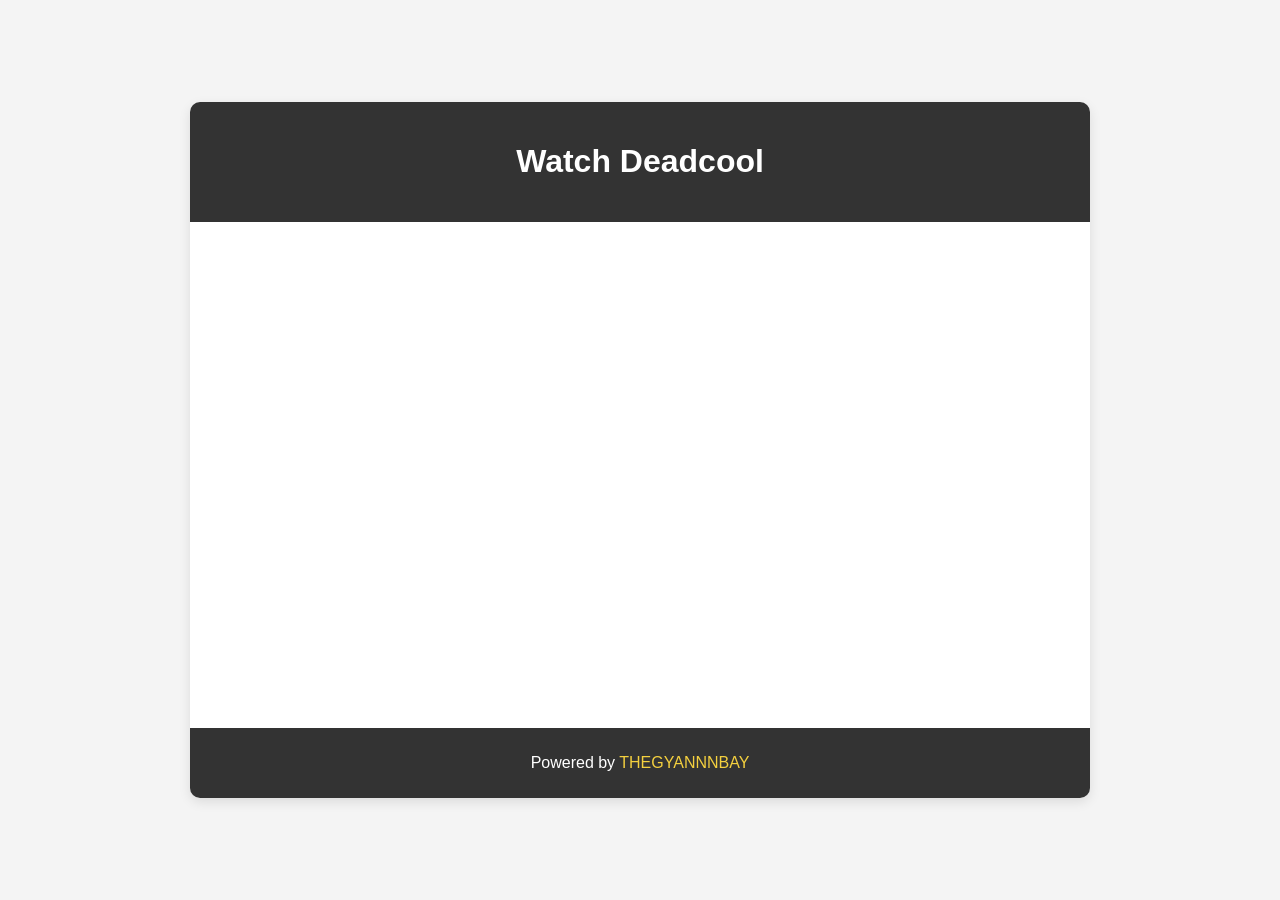
<file: deadcool.html>
<!DOCTYPE html>
<html lang="en">
<head>
    <meta charset="UTF-8">
    <meta name="viewport" content="width=device-width, initial-scale=1.0">
    <meta http-equiv="X-UA-Compatible" content="IE=edge">
    <title>DeadCool</title>
    <style>
        body {
            margin: 0;
            padding: 0;
            font-family: Arial, sans-serif;
            background-color: #f4f4f4;
            display: flex;
            justify-content: center;
            align-items: center;
            height: 100vh;
        }

        .container {
            width: 80%;
            max-width: 900px;
            box-shadow: 0px 4px 12px rgba(0, 0, 0, 0.1);
            border-radius: 10px;
            overflow: hidden;
            background-color: white;
        }

        .header {
            padding: 20px;
            background-color: #333;
            color: white;
            text-align: center;
        }

        .video-wrapper {
            position: relative;
            padding-bottom: 56.25%; /* 16:9 aspect ratio */
            height: 0;
        }

        iframe {
            position: absolute;
            top: 0;
            left: 0;
            width: 100%;
            height: 100%;
            border: none;
        }

        .footer {
            padding: 10px;
            background-color: #333;
            color: white;
            text-align: center;
        }

        a {
            color: #f4d03f;
            text-decoration: none;
        }

        a:hover {
            text-decoration: underline;
        }
    </style>
</head>
<body>
    <div class="container">
        <div class="header">
            <h1>Watch Deadcool</h1>
        </div>

        <div class="video-wrapper">
            <iframe src="https://vidsrc.cc/v2/embed/movie/tt6263850" allowfullscreen></iframe>
        </div>

        <div class="footer">
            <p>Powered by <a href="https://waitwhat.com" target="_blank">THEGYANNNBAY</a></p>
        </div>
    </div>
</body>
</html>
</file>
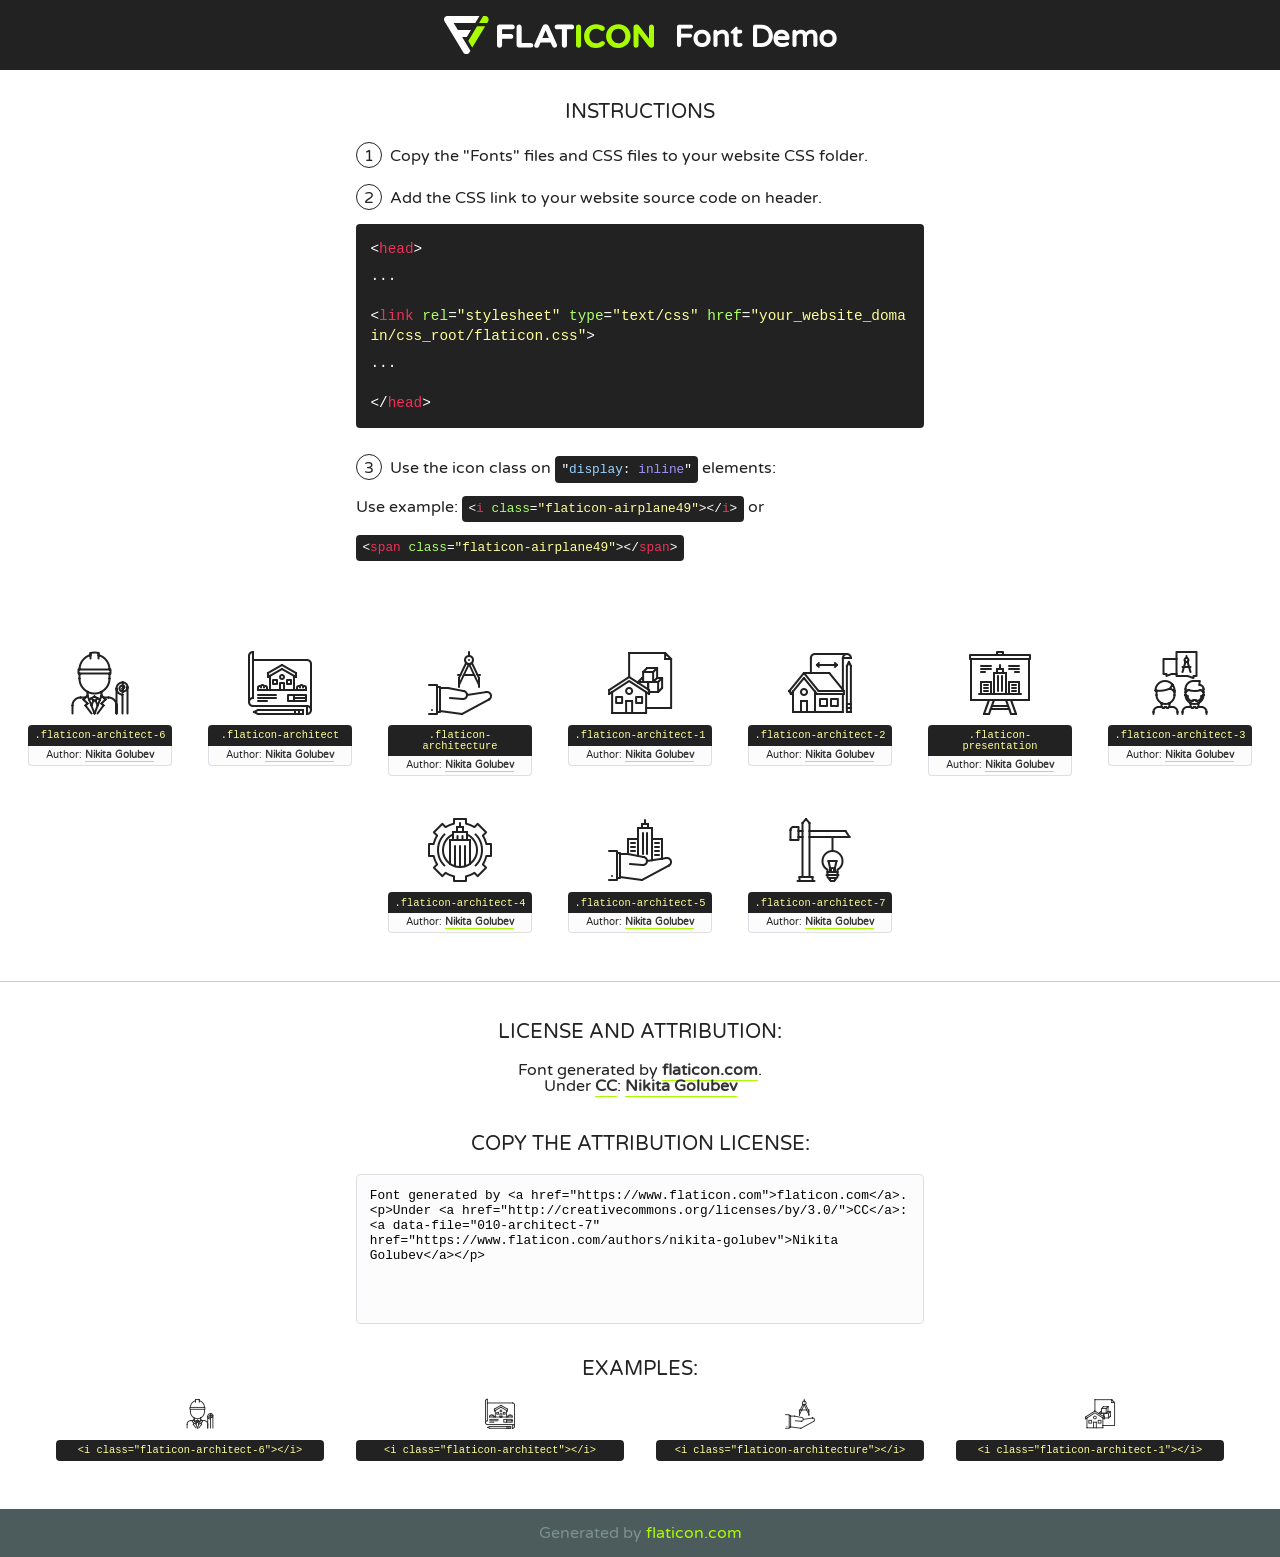
<file: fonts/flaticon/font/flaticon.html>
<!DOCTYPE html>
<!--
  Flaticon icon font: Flaticon
  Creation date: 02/08/2020 11:53
-->
<html>
<!DOCTYPE html>
<html>

<head>
    <title>Flaticon WebFont</title>
    <link href="http://fonts.googleapis.com/css?family=Varela+Round" rel="stylesheet" type="text/css" />
    <link rel="stylesheet" type="text/css" href="flaticon.css">
    <meta charset="UTF-8">
    <style>
    html, body, div, span, applet, object, iframe,
    h1, h2, h3, h4, h5, h6, p, blockquote, pre,
    a, abbr, acronym, address, big, cite, code,
    del, dfn, em, img, ins, kbd, q, s, samp,
    small, strike, strong, sub, sup, tt, var,
    b, u, i, center,
    dl, dt, dd, ol, ul, li,
    fieldset, form, label, legend,
    table, caption, tbody, tfoot, thead, tr, th, td,
    article, aside, canvas, details, embed, 
    figure, figcaption, footer, header, hgroup, 
    menu, nav, output, ruby, section, summary,
    time, mark, audio, video {
        margin: 0;
        padding: 0;
        border: 0;
        font-size: 100%;
        font: inherit;
        vertical-align: baseline;
    }
    /* HTML5 display-role reset for older browsers */
    article, aside, details, figcaption, figure, 
    footer, header, hgroup, menu, nav, section {
        display: block;
    }
    body {
        line-height: 1;
    }
    ol, ul {
        list-style: none;
    }
    blockquote, q {
        quotes: none;
    }
    blockquote:before, blockquote:after,
    q:before, q:after {
        content: '';
        content: none;
    }
    table {
        border-collapse: collapse;
        border-spacing: 0;
    }
    body {
        font-family: 'Varela Round', Helvetica, Arial, sans-serif;
        font-size: 16px;
        color: #222;
    }
    a {
        color: #333;
        border-bottom: 1px solid #a9fd00;
        font-weight: bold;
        text-decoration: none;
    }
    * {
        -moz-box-sizing: border-box;
        -webkit-box-sizing: border-box;
        box-sizing: border-box;
        margin: 0;
        padding: 0;
    }
    [class^="flaticon-"]:before, [class*=" flaticon-"]:before, [class^="flaticon-"]:after, [class*=" flaticon-"]:after {
        font-family: Flaticon;
        font-size: 30px;
        font-style: normal;
        margin-left: 20px;
        color: #333;
    }
    .wrapper {
        max-width: 600px;
        margin: auto;
        padding: 0 1em;
    }
    .title {
        font-size: 1.25em;
        text-align: center;
        margin-bottom: 1em;
        text-transform: uppercase;
    }
    header {
        text-align: center;
        background-color: #222;
        color: #fff;
        padding: 1em;
    }
    header .logo {
        width: 210px;
        height: 38px;
        display: inline-block;
        vertical-align: middle;
        margin-right: 1em;
        border: none;
    }
    header strong {
        font-size: 1.95em;
        font-weight: bold;
        vertical-align: middle;
        margin-top: 5px;
        display: inline-block;
    }
    .demo {
        margin: 2em auto;
        line-height: 1.25em;
    }
    .demo ul li {
        margin-bottom: 1em;
    }
    .demo ul li .num {
        color: #222;
        border-radius: 20px;
        display: inline-block;
        width: 26px;
        padding: 3px;
        height: 26px;
        text-align: center;
        margin-right: 0.5em;
        border: 1px solid #222;
    }
    .demo ul li code {
        background-color: #222;
        border-radius: 4px;
        padding: 0.25em 0.5em;
        display: inline-block;
        color: #fff;
        font-family: Consolas,Monaco,Lucida Console,Liberation Mono,DejaVu Sans Mono,Bitstream Vera Sans Mono,Courier New, monospace;
        font-weight: lighter;
        margin-top: 1em;
        font-size: 0.8em;
        word-break: break-all;
    }
    .demo ul li code.big {
        padding: 1em;
        font-size: 0.9em;
    }
    .demo ul li code .red {
        color: #EF3159;
    }
    .demo ul li code .green {
        color: #ACFF65;
    }
    .demo ul li code .yellow {
        color: #FFFF99;
    }
    .demo ul li code .blue {
        color: #99D3FF;
    }
    .demo ul li code .purple {
        color: #A295FF;
    }
    .demo ul li code .dots {
        margin-top: 0.5em;
        display: block;
    }
    #glyphs {
        border-bottom: 1px solid #ccc;
        padding: 2em 0;
        text-align: center;
    }
    .glyph {
        display: inline-block;
        width: 9em;
        margin: 1em;
        text-align: center;
        vertical-align: top;
        background: #FFF;
    }
    .glyph .glyph-icon {
        padding: 10px;
        display: block;
        font-family:"Flaticon";
        font-size: 64px;
        line-height: 1;
    }
    .glyph .glyph-icon:before {
        font-size: 64px;
        color: #222;
        margin-left: 0;
    }
    .class-name {
        font-size: 0.65em;
        background-color: #222;
        color: #fff;
        border-radius: 4px 4px 0 0;
        padding: 0.5em;
        color: #FFFF99;
        font-family: Consolas,Monaco,Lucida Console,Liberation Mono,DejaVu Sans Mono,Bitstream Vera Sans Mono,Courier New, monospace;
    }
    .author-name {
        font-size: 0.6em;
        background-color: #fcfcfd;
        border: 1px solid #DEDEE4;
        border-top: 0;
        border-radius: 0 0 4px 4px;
        padding: 0.5em;
    }
    .class-name:last-child {
        font-size: 10px;
        color:#888;
    }
    .class-name:last-child a {
        font-size: 10px;
        color:#555;
    }
    .class-name:last-child a:hover {
        color:#a9fd00;
    }
    .glyph > input {
        display: block;
        width: 100px;
        margin: 5px auto;
        text-align: center;
        font-size: 12px;
        cursor: text;
    }
    .glyph > input.icon-input {
        font-family:"Flaticon";
        font-size: 16px;
        margin-bottom: 10px;
    }
    .attribution .title {
        margin-top: 2em;
    }
    .attribution textarea {
        background-color: #fcfcfd;
        padding: 1em;
        border: none;
        box-shadow: none;
        border: 1px solid #DEDEE4;
        border-radius: 4px;
        resize: none;
        width: 100%;
        height: 150px;
        font-size: 0.8em;
        font-family: Consolas,Monaco,Lucida Console,Liberation Mono,DejaVu Sans Mono,Bitstream Vera Sans Mono,Courier New, monospace;
        -webkit-appearance: none;
    }
    .iconsuse {
        margin: 2em auto;
        text-align: center;
        max-width: 1200px;
    }
    .iconsuse:after {
        content: '';
        display: table;
        clear: both;
    }
    .iconsuse .image {
        float: left;
        width: 25%;
        padding: 0 1em;
    }
    .iconsuse .image p {
        margin-bottom: 1em;
    }
    .iconsuse .image span {
        display: block;
        font-size: 0.65em;
        background-color: #222;
        color: #fff;
        border-radius: 4px;
        padding: 0.5em;
        color: #FFFF99;
        margin-top: 1em;
        font-family: Consolas,Monaco,Lucida Console,Liberation Mono,DejaVu Sans Mono,Bitstream Vera Sans Mono,Courier New, monospace;
    }
    #footer {
        text-align: center;
        background-color: #4C5B5C;
        color: #7c9192;
        padding: 1em;
    }
    #footer a {
        border: none;
        color: #a9fd00;
        font-weight: normal;
    }
    @media (max-width: 960px) {
        .iconsuse .image {
            width: 50%;
        }
    }
    @media (max-width: 560px) {
        .iconsuse .image {
            width: 100%;
        }
    }
    </style>
</head>

<body class="characters-off">

    <header>
        <a href="https://www.flaticon.com" target="_blank" class="logo">
            <svg version="1.1" xmlns="http://www.w3.org/2000/svg" xmlns:xlink="http://www.w3.org/1999/xlink" xmlns:a="http://ns.adobe.com/AdobeSVGViewerExtensions/3.0/" viewBox="0 0 560.875 102.036" enable-background="new 0 0 560.875 102.036" xml:space="preserve">
                <defs>
                </defs>
                <g>
                    <g class="letters">
                        <path fill="#ffffff" d="M141.596,29.675c0-3.777,2.985-6.767,6.764-6.767h34.438c3.426,0,6.15,2.728,6.15,6.15
                        c0,3.43-2.724,6.149-6.15,6.149h-27.674v13.091h23.719c3.429,0,6.151,2.724,6.151,6.15c0,3.43-2.723,6.149-6.151,6.149h-23.719
                        v17.574c0,3.773-2.986,6.761-6.764,6.761c-3.779,0-6.764-2.989-6.764-6.761V29.675z"></path>
                        <path fill="#ffffff" d="M193.844,29.149c0-3.781,2.985-6.767,6.764-6.767c3.776,0,6.763,2.985,6.763,6.767v42.957h25.039
                        c3.426,0,6.149,2.726,6.149,6.153c0,3.425-2.723,6.15-6.149,6.15h-31.802c-3.779,0-6.764-2.986-6.764-6.768V29.149z"></path>
                        <path fill="#ffffff" d="M241.891,75.71l21.438-48.407c1.492-3.341,4.215-5.357,7.906-5.357h0.792
                        c3.686,0,6.323,2.017,7.815,5.357l21.439,48.407c0.436,0.967,0.701,1.845,0.701,2.723c0,3.602-2.809,6.501-6.414,6.501
                        c-3.161,0-5.269-1.845-6.499-4.655l-4.132-9.661h-27.059l-4.301,10.102c-1.144,2.631-3.426,4.214-6.237,4.214
                        c-3.517,0-6.24-2.81-6.24-6.325C241.1,77.64,241.451,76.677,241.891,75.71z M279.932,58.666l-8.521-20.297l-8.526,20.297H279.932
                        z"></path>
                        <path fill="#ffffff" d="M314.864,35.387H301.86c-3.429,0-6.239-2.813-6.239-6.238c0-3.429,2.811-6.24,6.239-6.24h39.533
                        c3.426,0,6.237,2.811,6.237,6.24c0,3.425-2.811,6.238-6.237,6.238h-13.001v42.785c0,3.773-2.99,6.761-6.764,6.761
                        c-3.779,0-6.764-2.989-6.764-6.761V35.387z"></path>
                        <path fill="#A9FD00" d="M352.615,29.149c0-3.781,2.985-6.767,6.767-6.767c3.774,0,6.761,2.985,6.761,6.767v49.024
                        c0,3.773-2.987,6.761-6.761,6.761c-3.781,0-6.767-2.989-6.767-6.761V29.149z"></path>
                        <path fill="#A9FD00" d="M374.132,53.836v-0.179c0-17.481,13.178-31.801,32.065-31.801c9.22,0,15.459,2.458,20.557,6.238
                        c1.402,1.054,2.637,2.985,2.637,5.357c0,3.692-2.985,6.59-6.681,6.59c-1.845,0-3.071-0.702-4.044-1.319
                        c-3.776-2.813-7.729-4.393-12.562-4.393c-10.364,0-17.831,8.611-17.831,19.154v0.173c0,10.542,7.291,19.329,17.831,19.329
                        c5.715,0,9.492-1.756,13.359-4.834c1.049-0.874,2.458-1.491,4.039-1.491c3.429,0,6.325,2.813,6.325,6.236
                        c0,2.106-1.056,3.78-2.282,4.834c-5.539,4.834-12.036,7.733-21.878,7.733C387.572,85.464,374.132,71.493,374.132,53.836z"></path>
                        <path fill="#A9FD00" d="M433.009,53.836v-0.179c0-17.481,13.79-31.801,32.766-31.801c18.981,0,32.592,14.143,32.592,31.628v0.173
                        c0,17.483-13.785,31.807-32.769,31.807C446.625,85.464,433.009,71.32,433.009,53.836z M484.224,53.836v-0.179
                        c0-10.539-7.725-19.326-18.626-19.326c-10.893,0-18.449,8.611-18.449,19.154v0.173c0,10.542,7.73,19.329,18.626,19.329
                        C476.676,72.986,484.224,64.378,484.224,53.836z"></path>
                        <path fill="#A9FD00" d="M506.233,29.321c0-3.774,2.99-6.763,6.767-6.763h1.401c3.252,0,5.183,1.583,7.029,3.953l26.093,34.265
                        V29.059c0-3.692,2.99-6.677,6.681-6.677c3.683,0,6.671,2.985,6.671,6.677v48.934c0,3.78-2.987,6.765-6.764,6.765h-0.436
                        c-3.257,0-5.188-1.581-7.034-3.953l-27.056-35.492v32.944c0,3.687-2.985,6.676-6.678,6.676c-3.683,0-6.673-2.989-6.673-6.676
                        V29.321z"></path>
                    </g>
                    <g class="insignia">
                        <path fill="#ffffff" d="M48.372,56.137h12.517l11.156-18.537H37.186L25.688,18.539h57.825L94.668,0H9.271
                        C5.925,0,2.842,1.801,1.198,4.716c-1.644,2.907-1.593,6.482,0.134,9.343l50.38,83.501c1.678,2.781,4.689,4.476,7.938,4.476
                        c3.246,0,6.257-1.695,7.935-4.476l2.898-4.804L48.372,56.137z"></path>
                        <g class="i">
                            <path fill="#A9FD00" d="M93.575,18.539h0.031v0.004l21.652,0.004l2.705-4.488c1.727-2.861,1.778-6.436,0.133-9.343
                            C116.454,1.801,113.371,0,110.026,0h-5.294L93.575,18.539z"></path>
                            <polygon fill="#A9FD00" points="88.291,27.356 64.725,66.486 75.519,84.404 109.942,27.356"></polygon>
                        </g>
                    </g>
                </g>
            </svg>
        </a>
        <strong>Font Demo</strong>
    </header>


    <section class="demo wrapper">

        <p class="title">Instructions</p>

        <ul>
            <li>
                <span class="num">1</span>Copy the "Fonts" files and CSS files to your website CSS folder.
            </li>
            <li>
                <span class="num">2</span>Add the CSS link to your website source code on header.
                <code class="big">
                    &lt;<span class="red">head</span>&gt;
                    <br/><span class="dots">...</span>
                    <br/>&lt;<span class="red">link</span> <span class="green">rel</span>=<span class="yellow">"stylesheet"</span> <span class="green">type</span>=<span class="yellow">"text/css"</span> <span class="green">href</span>=<span class="yellow">"your_website_domain/css_root/flaticon.css"</span>&gt;
                    <br/><span class="dots">...</span>
                    <br/>&lt;/<span class="red">head</span>&gt;
                </code>
            </li>

            <li>
                <p>
                    <span class="num">3</span>Use the icon class on <code>"<span class="blue">display</span>:<span class="purple"> inline</span>"</code> elements:
                    <br />
                    Use example: <code>&lt;<span class="red">i</span> <span class="green">class</span>=<span class="yellow">&quot;flaticon-airplane49&quot;</span>&gt;&lt;/<span class="red">i</span>&gt;</code> or <code>&lt;<span class="red">span</span> <span class="green">class</span>=<span class="yellow">&quot;flaticon-airplane49&quot;</span>&gt;&lt;/<span class="red">span</span>&gt;</code>
            </li>
        </ul>

    </section>




   <section id="glyphs">          
    
      
        <div class="glyph"><div class="glyph-icon flaticon-architect-6"></div>
            <div class="class-name">.flaticon-architect-6</div>
            <div class="author-name">Author: <a data-file="001-architect-6" href="https://www.flaticon.com/authors/nikita-golubev">Nikita Golubev</a> </div> 
        </div>        
        
        <div class="glyph"><div class="glyph-icon flaticon-architect"></div>
            <div class="class-name">.flaticon-architect</div>
            <div class="author-name">Author: <a data-file="002-architect" href="https://www.flaticon.com/authors/nikita-golubev">Nikita Golubev</a> </div> 
        </div>        
        
        <div class="glyph"><div class="glyph-icon flaticon-architecture"></div>
            <div class="class-name">.flaticon-architecture</div>
            <div class="author-name">Author: <a data-file="003-architecture" href="https://www.flaticon.com/authors/nikita-golubev">Nikita Golubev</a> </div> 
        </div>        
        
        <div class="glyph"><div class="glyph-icon flaticon-architect-1"></div>
            <div class="class-name">.flaticon-architect-1</div>
            <div class="author-name">Author: <a data-file="004-architect-1" href="https://www.flaticon.com/authors/nikita-golubev">Nikita Golubev</a> </div> 
        </div>        
        
        <div class="glyph"><div class="glyph-icon flaticon-architect-2"></div>
            <div class="class-name">.flaticon-architect-2</div>
            <div class="author-name">Author: <a data-file="005-architect-2" href="https://www.flaticon.com/authors/nikita-golubev">Nikita Golubev</a> </div> 
        </div>        
        
        <div class="glyph"><div class="glyph-icon flaticon-presentation"></div>
            <div class="class-name">.flaticon-presentation</div>
            <div class="author-name">Author: <a data-file="006-presentation" href="https://www.flaticon.com/authors/nikita-golubev">Nikita Golubev</a> </div> 
        </div>        
        
        <div class="glyph"><div class="glyph-icon flaticon-architect-3"></div>
            <div class="class-name">.flaticon-architect-3</div>
            <div class="author-name">Author: <a data-file="007-architect-3" href="https://www.flaticon.com/authors/nikita-golubev">Nikita Golubev</a> </div> 
        </div>        
        
        <div class="glyph"><div class="glyph-icon flaticon-architect-4"></div>
            <div class="class-name">.flaticon-architect-4</div>
            <div class="author-name">Author: <a data-file="008-architect-4" href="https://www.flaticon.com/authors/nikita-golubev">Nikita Golubev</a> </div> 
        </div>        
        
        <div class="glyph"><div class="glyph-icon flaticon-architect-5"></div>
            <div class="class-name">.flaticon-architect-5</div>
            <div class="author-name">Author: <a data-file="009-architect-5" href="https://www.flaticon.com/authors/nikita-golubev">Nikita Golubev</a> </div> 
        </div>        
        
        <div class="glyph"><div class="glyph-icon flaticon-architect-7"></div>
            <div class="class-name">.flaticon-architect-7</div>
            <div class="author-name">Author: <a data-file="010-architect-7" href="https://www.flaticon.com/authors/nikita-golubev">Nikita Golubev</a> </div> 
        </div>        
        

    </section>



    <section class="attribution wrapper"   style="text-align:center;">

      <div class="title">License and attribution:</div><div class="attrDiv">Font generated by <a href="https://www.flaticon.com">flaticon.com</a>. <div><p>Under <a href="http://creativecommons.org/licenses/by/3.0/">CC</a>: <a data-file="010-architect-7" href="https://www.flaticon.com/authors/nikita-golubev">Nikita Golubev</a></p>  </div>
      </div>
      <div class="title">Copy the Attribution License:</div>

    <textarea onclick="this.focus();this.select();">Font generated by &lt;a href=&quot;https://www.flaticon.com&quot;&gt;flaticon.com&lt;/a&gt;. <p>Under <a href="http://creativecommons.org/licenses/by/3.0/">CC</a>: <a data-file="010-architect-7" href="https://www.flaticon.com/authors/nikita-golubev">Nikita Golubev</a></p>  
     </textarea>

    </section>

    <section class="iconsuse">

          <div class="title">Examples:</div>            
             
            <div class="image">
                <p>
                    <i class="glyph-icon flaticon-architect-6"></i> 
                    <span>&lt;i class=&quot;flaticon-architect-6&quot;&gt;&lt;/i&gt;</span>
                </p>
            </div>
            
            <div class="image">
                <p>
                    <i class="glyph-icon flaticon-architect"></i> 
                    <span>&lt;i class=&quot;flaticon-architect&quot;&gt;&lt;/i&gt;</span>
                </p>
            </div>
            
            <div class="image">
                <p>
                    <i class="glyph-icon flaticon-architecture"></i> 
                    <span>&lt;i class=&quot;flaticon-architecture&quot;&gt;&lt;/i&gt;</span>
                </p>
            </div>
            
            <div class="image">
                <p>
                    <i class="glyph-icon flaticon-architect-1"></i> 
                    <span>&lt;i class=&quot;flaticon-architect-1&quot;&gt;&lt;/i&gt;</span>
                </p>
            </div>
                       
        </div>
                            
    </section>

<div id="footer">
    <div>Generated by <a href="https://www.flaticon.com">flaticon.com</a>
    </div>
</div>



</body>
</html>
</file>
<file: fonts/flaticon/font/flaticon.css>
/*
  	Flaticon icon font: Flaticon
  	Creation date: 02/08/2020 11:53
  	*/

    @font-face {
      font-family: "Flaticon";
      src: url("./Flaticon.eot");
      src: url("./Flaticon.eot?#iefix") format("embedded-opentype"),
      url("./Flaticon.woff2") format("woff2"),
      url("./Flaticon.woff") format("woff"),
      url("./Flaticon.ttf") format("truetype"),
      url("./Flaticon.svg#Flaticon") format("svg");
      font-weight: normal;
      font-style: normal;
    }

    @media screen and (-webkit-min-device-pixel-ratio:0) {
      @font-face {
        font-family: "Flaticon";
        src: url("./Flaticon.svg#Flaticon") format("svg");
      }
    }

    [class^="flaticon-"]:before, [class*=" flaticon-"]:before,
    [class^="flaticon-"]:after, [class*=" flaticon-"]:after {   
      font-family: Flaticon;
      speak: none;
      font-style: normal;
      font-weight: normal;
      font-variant: normal;
      text-transform: none;
      line-height: 1;

      /* Better Font Rendering =========== */
      -webkit-font-smoothing: antialiased;
      -moz-osx-font-smoothing: grayscale;
    }

    .flaticon-architect-6:before { content: "\f100"; }
    .flaticon-architect:before { content: "\f101"; }
    .flaticon-architecture:before { content: "\f102"; }
    .flaticon-architect-1:before { content: "\f103"; }
    .flaticon-architect-2:before { content: "\f104"; }
    .flaticon-presentation:before { content: "\f105"; }
    .flaticon-architect-3:before { content: "\f106"; }
    .flaticon-architect-4:before { content: "\f107"; }
    .flaticon-architect-5:before { content: "\f108"; }
    .flaticon-architect-7:before { content: "\f109"; }
</file>
